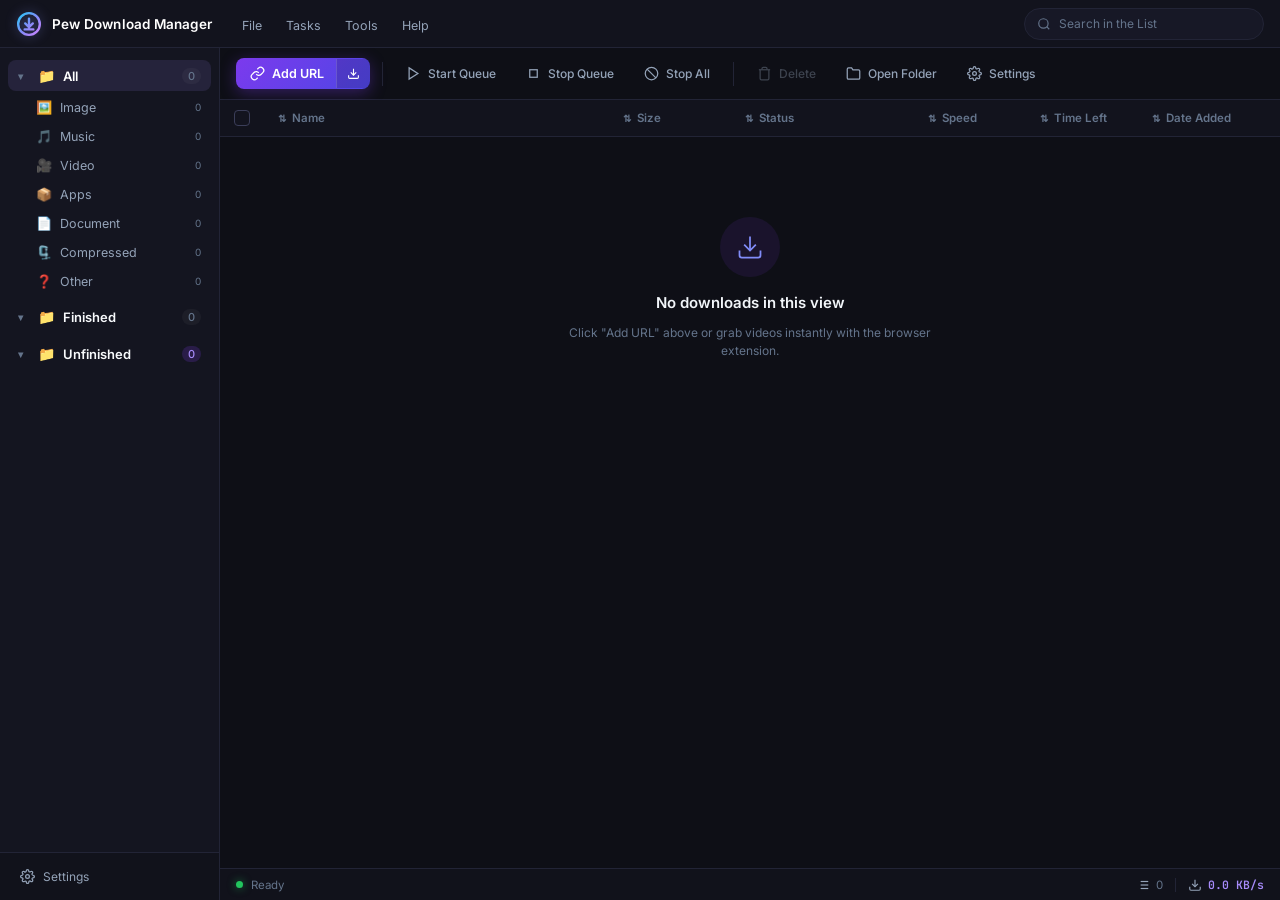
<file: crates/pew-gui/ui/index.html>
<!DOCTYPE html>
<html lang="en">
<head>
  <meta charset="UTF-8">
  <meta name="viewport" content="width=device-width, initial-scale=1.0">
  <title>Pew Download Manager</title>
  <link rel="stylesheet" href="style.css">
  <link rel="preconnect" href="https://fonts.googleapis.com">
  <link rel="preconnect" href="https://fonts.gstatic.com" crossorigin>
  <link href="https://fonts.googleapis.com/css2?family=Inter:wght@400;500;600;700&family=JetBrains+Mono:wght@400;500;700&display=swap" rel="stylesheet">
</head>
<body>
  <!-- Custom Integrated ABDM Window Header -->
  <header class="window-header">
    <div class="header-left">
      <div class="app-brand">
        <div class="brand-logo">
          <svg viewBox="0 0 24 24" fill="none" class="brand-svg">
            <circle cx="12" cy="12" r="10" stroke="url(#brandGrad)" stroke-width="2.2"/>
            <path d="M12 7V15M12 15L8.5 11.5M12 15L15.5 11.5M8 17H16" stroke="url(#brandGrad)" stroke-width="2.2" stroke-linecap="round" stroke-linejoin="round"/>
            <defs>
              <linearGradient id="brandGrad" x1="4" y1="4" x2="20" y2="20" gradientUnits="userSpaceOnUse">
                <stop stop-color="#38bdf8"/>
                <stop offset="0.5" stop-color="#818cf8"/>
                <stop offset="1" stop-color="#c084fc"/>
              </linearGradient>
            </defs>
          </svg>
        </div>
        <span class="app-title">Pew Download Manager</span>
      </div>

      <!-- Menu Items -->
      <nav class="app-menubar">
        <div class="menu-item" id="menu-file">
          <span>File</span>
          <div class="dropdown-menu">
            <button class="dropdown-opt" id="opt-add-url">🔗 Add URL...</button>
            <button class="dropdown-opt" id="opt-browse-folder">📂 Open Download Folder</button>
            <div class="dropdown-divider"></div>
            <button class="dropdown-opt" id="opt-settings">⚙️ Settings</button>
            <div class="dropdown-divider"></div>
            <button class="dropdown-opt opt-danger" id="opt-exit">🛑 Exit Pew</button>
          </div>
        </div>
        <div class="menu-item" id="menu-tasks">
          <span>Tasks</span>
          <div class="dropdown-menu">
            <button class="dropdown-opt" id="opt-start-all">▶ Start Queue</button>
            <button class="dropdown-opt" id="opt-stop-all">⏹ Stop All</button>
            <div class="dropdown-divider"></div>
            <button class="dropdown-opt" id="opt-clear-completed">🧹 Clear Completed</button>
          </div>
        </div>
        <div class="menu-item" id="menu-tools">
          <span>Tools</span>
          <div class="dropdown-menu">
            <button class="dropdown-opt" id="opt-check-updates">🔄 Check for Updates</button>
            <button class="dropdown-opt" id="opt-browser-integration">🌐 Browser Integration</button>
          </div>
        </div>
        <div class="menu-item" id="menu-help">
          <span>Help</span>
          <div class="dropdown-menu">
            <button class="dropdown-opt" id="opt-about">ℹ️ About Pew</button>
            <button class="dropdown-opt" id="opt-github">⭐ Visit GitHub Repository</button>
          </div>
        </div>
      </nav>
    </div>

    <!-- Search in the List (Pill search) -->
    <div class="header-right">
      <div class="search-pill">
        <svg class="search-icon" viewBox="0 0 24 24" fill="none" stroke="currentColor" stroke-width="2">
          <circle cx="11" cy="11" r="8"></circle>
          <line x1="21" y1="21" x2="16.65" y2="16.65"></line>
        </svg>
        <input type="text" id="search-input" placeholder="Search in the List" spellcheck="false">
        <button class="search-clear" id="search-clear-btn" style="display: none;">&times;</button>
      </div>
    </div>
  </header>

  <!-- Main Workspace -->
  <div class="app-body">
    <!-- Left Sidebar (ABDM Style Tree Categories) -->
    <aside class="sidebar">
      <div class="sidebar-scroll">
        <!-- All Section -->
        <div class="tree-group">
          <div class="tree-header active" data-filter="all" id="tree-all-header">
            <span class="tree-arrow">▾</span>
            <span class="tree-icon">📁</span>
            <span class="tree-title">All</span>
            <span class="tree-badge" id="count-all">0</span>
          </div>
          
          <div class="tree-children" id="tree-all-children">
            <button class="tree-child" data-filter="image">
              <span class="tree-child-icon">🖼️</span>
              <span class="tree-child-text">Image</span>
              <span class="tree-child-badge" id="count-image">0</span>
            </button>
            <button class="tree-child" data-filter="music">
              <span class="tree-child-icon">🎵</span>
              <span class="tree-child-text">Music</span>
              <span class="tree-child-badge" id="count-music">0</span>
            </button>
            <button class="tree-child" data-filter="video">
              <span class="tree-child-icon">🎥</span>
              <span class="tree-child-text">Video</span>
              <span class="tree-child-badge" id="count-video">0</span>
            </button>
            <button class="tree-child" data-filter="apps">
              <span class="tree-child-icon">📦</span>
              <span class="tree-child-text">Apps</span>
              <span class="tree-child-badge" id="count-apps">0</span>
            </button>
            <button class="tree-child" data-filter="document">
              <span class="tree-child-icon">📄</span>
              <span class="tree-child-text">Document</span>
              <span class="tree-child-badge" id="count-document">0</span>
            </button>
            <button class="tree-child" data-filter="compressed">
              <span class="tree-child-icon">🗜️</span>
              <span class="tree-child-text">Compressed</span>
              <span class="tree-child-badge" id="count-compressed">0</span>
            </button>
            <button class="tree-child" data-filter="other">
              <span class="tree-child-icon">❓</span>
              <span class="tree-child-text">Other</span>
              <span class="tree-child-badge" id="count-other">0</span>
            </button>
          </div>
        </div>

        <!-- Finished Section -->
        <div class="tree-group">
          <div class="tree-header" data-filter="finished" id="tree-finished-header">
            <span class="tree-arrow">▾</span>
            <span class="tree-icon">📁</span>
            <span class="tree-title">Finished</span>
            <span class="tree-badge" id="count-finished">0</span>
          </div>
        </div>

        <!-- Unfinished Section -->
        <div class="tree-group">
          <div class="tree-header" data-filter="unfinished" id="tree-unfinished-header">
            <span class="tree-arrow">▾</span>
            <span class="tree-icon">📁</span>
            <span class="tree-title">Unfinished</span>
            <span class="tree-badge active-pill" id="count-unfinished">0</span>
          </div>
        </div>
      </div>

      <!-- Sidebar Footer -->
      <div class="sidebar-footer">
        <button class="sidebar-footer-btn" id="btn-sidebar-settings">
          <svg viewBox="0 0 24 24" fill="none" stroke="currentColor" stroke-width="2" class="footer-icon">
            <circle cx="12" cy="12" r="3"></circle>
            <path d="M19.4 15a1.65 1.65 0 0 0 .33 1.82l.06.06a2 2 0 0 1 0 2.83 2 2 0 0 1-2.83 0l-.06-.06a1.65 1.65 0 0 0-1.82-.33 1.65 1.65 0 0 0-1 1.51V21a2 2 0 0 1-2 2 2 2 0 0 1-2-2v-.09A1.65 1.65 0 0 0 9 19.4a1.65 1.65 0 0 0-1.82.33l-.06.06a2 2 0 0 1-2.83 0 2 2 0 0 1 0-2.83l.06-.06a1.65 1.65 0 0 0 .33-1.82 1.65 1.65 0 0 0-1.51-1H3a2 2 0 0 1-2-2 2 2 0 0 1 2-2h.09A1.65 1.65 0 0 0 4.6 9a1.65 1.65 0 0 0-.33-1.82l-.06-.06a2 2 0 0 1 0-2.83 2 2 0 0 1 2.83 0l.06.06a1.65 1.65 0 0 0 1.82.33H9a1.65 1.65 0 0 0 1-1.51V3a2 2 0 0 1 2-2 2 2 0 0 1 2 2v.09a1.65 1.65 0 0 0 1 1.51 1.65 1.65 0 0 0 1.82-.33l.06-.06a2 2 0 0 1 2.83 0 2 2 0 0 1 0 2.83l-.06.06a1.65 1.65 0 0 0-.33 1.82V9a1.65 1.65 0 0 0 1.51 1H21a2 2 0 0 1 2 2 2 2 0 0 1-2 2h-.09a1.65 1.65 0 0 0-1.51 1z"></path>
          </svg>
          <span>Settings</span>
        </button>
      </div>
    </aside>

    <!-- Right Content Area -->
    <main class="main-panel">
      <!-- ABDM Top Action Toolbar -->
      <div class="toolbar">
        <div class="toolbar-left">
          <!-- Split Add URL Button -->
          <div class="btn-split-add" id="btn-add-modal">
            <button class="split-main" title="Add Download Link">
              <svg viewBox="0 0 24 24" fill="none" stroke="currentColor" stroke-width="2" class="tb-svg">
                <path d="M10 13a5 5 0 0 0 7.54.54l3-3a5 5 0 0 0-7.07-7.07l-1.72 1.71"></path>
                <path d="M14 11a5 5 0 0 0-7.54-.54l-3 3a5 5 0 0 0 7.07 7.07l1.71-1.71"></path>
              </svg>
              <span>Add URL</span>
            </button>
            <button class="split-icon" title="Quick Add from Clipboard">
              <svg viewBox="0 0 24 24" fill="none" stroke="currentColor" stroke-width="2" class="tb-svg-sm">
                <path d="M21 15v4a2 2 0 0 1-2 2H5a2 2 0 0 1-2-2v-4"></path>
                <polyline points="7 10 12 15 17 10"></polyline>
                <line x1="12" y1="15" x2="12" y2="3"></line>
              </svg>
            </button>
          </div>

          <div class="toolbar-divider"></div>

          <!-- Queue Controls -->
          <button class="toolbar-btn" id="btn-start-queue" title="Start Queue">
            <svg viewBox="0 0 24 24" fill="none" stroke="currentColor" stroke-width="2" class="tb-svg">
              <polygon points="5 3 19 12 5 21 5 3"></polygon>
            </svg>
            <span>Start Queue</span>
          </button>

          <button class="toolbar-btn" id="btn-stop-queue" title="Stop Queue">
            <svg viewBox="0 0 24 24" fill="none" stroke="currentColor" stroke-width="2" class="tb-svg">
              <rect x="6" y="6" width="12" height="12"></rect>
            </svg>
            <span>Stop Queue</span>
          </button>

          <button class="toolbar-btn" id="btn-stop-all" title="Stop All Downloads">
            <svg viewBox="0 0 24 24" fill="none" stroke="currentColor" stroke-width="2" class="tb-svg">
              <circle cx="12" cy="12" r="10"></circle>
              <line x1="4.93" y1="4.93" x2="19.07" y2="19.07"></line>
            </svg>
            <span>Stop All</span>
          </button>

          <div class="toolbar-divider"></div>

          <!-- Selection Controls (Active when rows selected) -->
          <button class="toolbar-btn" id="btn-toolbar-delete" title="Delete Selected Download(s)" disabled>
            <svg viewBox="0 0 24 24" fill="none" stroke="currentColor" stroke-width="2" class="tb-svg">
              <polyline points="3 6 5 6 21 6"></polyline>
              <path d="M19 6v14a2 2 0 0 1-2 2H7a2 2 0 0 1-2-2V6m3 0V4a2 2 0 0 1 2-2h4a2 2 0 0 1 2 2v2"></path>
            </svg>
            <span>Delete</span>
          </button>

          <button class="toolbar-btn" id="btn-open-folder" title="Open Download Folder">
            <svg viewBox="0 0 24 24" fill="none" stroke="currentColor" stroke-width="2" class="tb-svg">
              <path d="M22 19a2 2 0 0 1-2 2H4a2 2 0 0 1-2-2V5a2 2 0 0 1 2-2h5l2 3h9a2 2 0 0 1 2 2z"></path>
            </svg>
            <span>Open Folder</span>
          </button>

          <button class="toolbar-btn" id="btn-toolbar-settings" title="Application Settings">
            <svg viewBox="0 0 24 24" fill="none" stroke="currentColor" stroke-width="2" class="tb-svg">
              <circle cx="12" cy="12" r="3"></circle>
              <path d="M19.4 15a1.65 1.65 0 0 0 .33 1.82l.06.06a2 2 0 0 1 0 2.83 2 2 0 0 1-2.83 0l-.06-.06a1.65 1.65 0 0 0-1.82-.33 1.65 1.65 0 0 0-1 1.51V21a2 2 0 0 1-2 2 2 2 0 0 1-2-2v-.09A1.65 1.65 0 0 0 9 19.4a1.65 1.65 0 0 0-1.82.33l-.06.06a2 2 0 0 1-2.83 0 2 2 0 0 1 0-2.83l.06-.06a1.65 1.65 0 0 0 .33-1.82 1.65 1.65 0 0 0-1.51-1H3a2 2 0 0 1-2-2 2 2 0 0 1 2-2h.09A1.65 1.65 0 0 0 4.6 9a1.65 1.65 0 0 0-.33-1.82l-.06-.06a2 2 0 0 1 0-2.83 2 2 0 0 1 2.83 0l.06.06a1.65 1.65 0 0 0 1.82.33H9a1.65 1.65 0 0 0 1-1.51V3a2 2 0 0 1 2-2 2 2 0 0 1 2 2v.09a1.65 1.65 0 0 0 1 1.51 1.65 1.65 0 0 0 1.82-.33l.06-.06a2 2 0 0 1 2.83 0 2 2 0 0 1 0 2.83l-.06.06a1.65 1.65 0 0 0-.33 1.82V9a1.65 1.65 0 0 0 1.51 1H21a2 2 0 0 1 2 2 2 2 0 0 1-2 2h-.09a1.65 1.65 0 0 0-1.51 1z"></path>
            </svg>
            <span>Settings</span>
          </button>
        </div>

        <div class="toolbar-right">
          <button class="btn-back-downloads" id="btn-back-downloads" style="display: none;">
            ← Back to Downloads
          </button>
        </div>
      </div>

      <!-- Views Container -->
      <div class="views-wrapper">
        <!-- 1. Downloads Table View -->
        <div class="view-panel" id="downloads-view">
          <div class="table-scroll-container">
            <table class="ab-table">
              <thead>
                <tr>
                  <th class="th-check"><input type="checkbox" id="th-select-all" title="Select All"></th>
                  <th class="th-name" data-sort="name"><span class="sort-icon">⇅</span> Name</th>
                  <th class="th-size" data-sort="size"><span class="sort-icon">⇅</span> Size</th>
                  <th class="th-status" data-sort="status"><span class="sort-icon">⇅</span> Status</th>
                  <th class="th-speed" data-sort="speed"><span class="sort-icon">⇅</span> Speed</th>
                  <th class="th-time" data-sort="time"><span class="sort-icon">⇅</span> Time Left</th>
                  <th class="th-date" data-sort="date"><span class="sort-icon">⇅</span> Date Added</th>
                </tr>
              </thead>
              <tbody id="downloads-body">
                <!-- Rows injected via app.js -->
              </tbody>
            </table>

            <!-- Empty State -->
            <div class="empty-state" id="empty-state">
              <div class="empty-glow">
                <svg viewBox="0 0 24 24" fill="none" stroke="currentColor" stroke-width="1.5" class="empty-svg">
                  <path d="M21 15v4a2 2 0 0 1-2 2H5a2 2 0 0 1-2-2v-4"></path>
                  <polyline points="7 10 12 15 17 10"></polyline>
                  <line x1="12" y1="15" x2="12" y2="3"></line>
                </svg>
              </div>
              <h3 class="empty-heading">No downloads in this view</h3>
              <p class="empty-desc">Click "Add URL" above or grab videos instantly with the browser extension.</p>
            </div>
          </div>
        </div>

        <!-- 2. Settings View (ABDM Modern Dark Style) -->
        <div class="view-panel" id="settings-view" style="display: none;">
          <div class="settings-wrap">
            <div class="settings-card">
              <div class="settings-title-row">
                <h2>Preferences</h2>
                <p>Configure storage, multi-connection acceleration, and browser integration.</p>
              </div>

              <div class="setting-row">
                <div class="setting-info">
                  <label>Default Download Directory</label>
                  <span>All completed files and media streams are moved here.</span>
                </div>
                <div class="setting-control path-control">
                  <input type="text" id="setting-download-dir" class="ab-input" spellcheck="false" placeholder="C:\Users\...\Downloads">
                  <button class="ab-btn btn-secondary" id="btn-browse-dir">Browse...</button>
                  <button class="ab-btn btn-secondary" id="btn-open-current-dir">Open</button>
                </div>
              </div>

              <div class="setting-row">
                <div class="setting-info">
                  <label>Max Connections / Parts: <strong id="setting-threads-val" class="highlight-val">8</strong></label>
                  <span>Multi-threaded acceleration for byte-range supported downloads.</span>
                </div>
                <div class="setting-control slider-control">
                  <input type="range" id="setting-max-connections" min="1" max="32" value="8" class="ab-slider">
                </div>
              </div>

              <div class="setting-row">
                <div class="setting-info">
                  <label>Auto-start Downloads</label>
                  <span>Start downloading immediately when links are sent from browser extension.</span>
                </div>
                <div class="setting-control">
                  <label class="ab-switch">
                    <input type="checkbox" id="setting-auto-start" checked>
                    <span class="ab-toggle-slider"></span>
                  </label>
                </div>
              </div>

              <div class="setting-row">
                <div class="setting-info">
                  <label>Open Folder Upon Completion</label>
                  <span>Open Windows Explorer to the downloaded file automatically when finished.</span>
                </div>
                <div class="setting-control">
                  <label class="ab-switch">
                    <input type="checkbox" id="setting-open-folder">
                    <span class="ab-toggle-slider"></span>
                  </label>
                </div>
              </div>

              <div class="setting-row">
                <div class="setting-info">
                  <label>User-Agent Header</label>
                  <span>Emulate Chrome browser to prevent restricted stream blockages.</span>
                </div>
                <div class="setting-control">
                  <select id="setting-ua" class="ab-select">
                    <option value="Mozilla/5.0 (Windows NT 10.0; Win64; x64) AppleWebKit/537.36 (KHTML, like Gecko) Chrome/131.0.0.0 Safari/537.36">Google Chrome (Windows 64-bit)</option>
                    <option value="Mozilla/5.0 (Windows NT 10.0; Win64; x64; rv:132.0) Gecko/20100101 Firefox/132.0">Mozilla Firefox</option>
                    <option value="Mozilla/5.0 (Windows NT 10.0; Win64; x64) AppleWebKit/537.36 (KHTML, like Gecko) Chrome/131.0.0.0 Safari/537.36 Edg/131.0.0.0">Microsoft Edge</option>
                  </select>
                </div>
              </div>

              <div class="settings-bottom-actions">
                <button class="ab-btn btn-primary" id="btn-save-settings">Save Preferences</button>
                <span class="save-status-msg" id="save-status-msg" style="display: none;">✓ Preferences saved successfully!</span>
              </div>

              <div class="setting-danger-zone">
                <div class="setting-info">
                  <label style="color: #f43f5e;">Quit Application</label>
                  <span>Fully terminate Pew Download Manager and its background helper core.</span>
                </div>
                <div class="setting-control">
                  <button class="ab-btn btn-danger" id="btn-quit-app">Quit Pew Completely</button>
                </div>
              </div>
            </div>
          </div>
        </div>
      </div>

      <!-- ABDM Bottom Status Bar -->
      <footer class="status-bar">
        <div class="status-left">
          <span class="status-indicator"></span>
          <span id="active-tasks-label">Ready</span>
        </div>
        <div class="status-right">
          <div class="status-stat" title="Total Tasks in List">
            <svg viewBox="0 0 24 24" fill="none" stroke="currentColor" stroke-width="2" class="status-svg">
              <line x1="8" y1="6" x2="21" y2="6"></line>
              <line x1="8" y1="12" x2="21" y2="12"></line>
              <line x1="8" y1="18" x2="21" y2="18"></line>
              <line x1="3" y1="6" x2="3.01" y2="6"></line>
              <line x1="3" y1="12" x2="3.01" y2="12"></line>
              <line x1="3" y1="18" x2="3.01" y2="18"></line>
            </svg>
            <span id="stat-total-count">0</span>
          </div>

          <div class="status-divider"></div>

          <div class="status-stat" title="Global Download Speed">
            <svg viewBox="0 0 24 24" fill="none" stroke="currentColor" stroke-width="2" class="status-svg">
              <path d="M21 15v4a2 2 0 0 1-2 2H5a2 2 0 0 1-2-2v-4"></path>
              <polyline points="7 10 12 15 17 10"></polyline>
              <line x1="12" y1="15" x2="12" y2="3"></line>
            </svg>
            <span id="global-speed" class="stat-speed">0.0 KB/s</span>
          </div>
        </div>
      </footer>
    </main>
  </div>

  <!-- ============================================== -->
  <!-- MODAL: ADD DOWNLOAD (EXACT ABDM STYLE)         -->
  <!-- ============================================== -->
  <div class="modal-backdrop" id="add-modal">
    <div class="ab-modal-window">
      <!-- Modal Titlebar -->
      <div class="modal-header">
        <div class="modal-title">
          <svg viewBox="0 0 24 24" fill="none" class="modal-brand-svg">
            <circle cx="12" cy="12" r="10" stroke="url(#modalBrandGrad)" stroke-width="2.2"/>
            <path d="M12 7V15M12 15L8.5 11.5M12 15L15.5 11.5M8 17H16" stroke="url(#modalBrandGrad)" stroke-width="2.2" stroke-linecap="round" stroke-linejoin="round"/>
            <defs>
              <linearGradient id="modalBrandGrad" x1="4" y1="4" x2="20" y2="20" gradientUnits="userSpaceOnUse">
                <stop stop-color="#38bdf8"/>
                <stop offset="0.5" stop-color="#818cf8"/>
                <stop offset="1" stop-color="#c084fc"/>
              </linearGradient>
            </defs>
          </svg>
          <span>Add download</span>
        </div>
        <button class="modal-close-btn" id="modal-close-btn" title="Close">&times;</button>
      </div>

      <div class="modal-body">
        <!-- URL Input with Paste Icon -->
        <div class="modal-field">
          <div class="input-with-icon">
            <input type="text" id="modal-url" placeholder="https://..." autofocus spellcheck="false" class="ab-field-input">
            <button class="field-icon-btn" id="btn-paste-clipboard" title="Paste from Clipboard">
              <svg viewBox="0 0 24 24" fill="none" stroke="currentColor" stroke-width="2">
                <path d="M16 4h2a2 2 0 0 1 2 2v14a2 2 0 0 1-2 2H6a2 2 0 0 1-2-2V6a2 2 0 0 1 2-2h2"></path>
                <rect x="8" y="2" width="8" height="4" rx="1" ry="1"></rect>
              </svg>
            </button>
          </div>
        </div>

        <!-- Save Path & Size preview row -->
        <div class="modal-row-split">
          <!-- Folder select -->
          <div class="folder-select-box" id="btn-modal-browse">
            <svg viewBox="0 0 24 24" fill="none" stroke="currentColor" stroke-width="2" class="folder-svg">
              <path d="M22 19a2 2 0 0 1-2 2H4a2 2 0 0 1-2-2V5a2 2 0 0 1 2-2h5l2 3h9a2 2 0 0 1 2 2z"></path>
            </svg>
            <span class="folder-path-text" id="modal-save-path">C:\Users\...\Downloads</span>
            <span class="folder-chevron">▾</span>
          </div>

          <!-- File Size & Format Badge -->
          <div class="file-size-badge" id="modal-size-badge">
            <span class="badge-icon">📦</span>
            <span class="badge-text" id="probe-size">Unknown</span>
            <span class="badge-check" id="probe-check">✓</span>
          </div>
        </div>

        <!-- Format / Quality Selector (for Multi-resolution YouTube / HLS videos) -->
        <div class="modal-field" id="row-format-select" style="display: none;">
          <div class="quality-select-wrapper">
            <span class="quality-label">Format / Stream:</span>
            <select id="modal-format-select" class="ab-select quality-select"></select>
          </div>
        </div>

        <!-- Filename & Action Buttons Row -->
        <div class="modal-row-split">
          <input type="text" id="modal-filename" placeholder="File name" class="ab-field-input filename-input" spellcheck="false">
          <div class="modal-quick-btns">
            <button class="quick-btn" id="btn-reprobe" title="Refresh Probe Info">
              <svg viewBox="0 0 24 24" fill="none" stroke="currentColor" stroke-width="2">
                <polyline points="23 4 23 10 17 10"></polyline>
                <polyline points="1 20 1 14 7 14"></polyline>
                <path d="M3.51 9a9 9 0 0 1 14.85-3.36L23 10M1 14l4.64 4.36A9 9 0 0 0 20.49 15"></path>
              </svg>
            </button>
            <button class="quick-btn" id="btn-toggle-advanced" title="Connection Settings">
              <svg viewBox="0 0 24 24" fill="none" stroke="currentColor" stroke-width="2">
                <circle cx="12" cy="12" r="3"></circle>
                <path d="M19.4 15a1.65 1.65 0 0 0 .33 1.82l.06.06a2 2 0 0 1 0 2.83 2 2 0 0 1-2.83 0l-.06-.06a1.65 1.65 0 0 0-1.82-.33 1.65 1.65 0 0 0-1 1.51V21a2 2 0 0 1-2 2 2 2 0 0 1-2-2v-.09A1.65 1.65 0 0 0 9 19.4a1.65 1.65 0 0 0-1.82.33l-.06.06a2 2 0 0 1-2.83 0 2 2 0 0 1 0-2.83l.06-.06a1.65 1.65 0 0 0 .33-1.82 1.65 1.65 0 0 0-1.51-1H3a2 2 0 0 1-2-2 2 2 0 0 1 2-2h.09A1.65 1.65 0 0 0 4.6 9a1.65 1.65 0 0 0-.33-1.82l-.06-.06a2 2 0 0 1 0-2.83 2 2 0 0 1 2.83 0l.06.06a1.65 1.65 0 0 0 1.82.33H9a1.65 1.65 0 0 0 1-1.51V3a2 2 0 0 1 2-2 2 2 0 0 1 2 2v.09a1.65 1.65 0 0 0 1 1.51 1.65 1.65 0 0 0 1.82-.33l.06-.06a2 2 0 0 1 2.83 0 2 2 0 0 1 0 2.83l-.06.06a1.65 1.65 0 0 0-.33 1.82V9a1.65 1.65 0 0 0 1.51 1H21a2 2 0 0 1 2 2 2 2 0 0 1-2 2h-.09a1.65 1.65 0 0 0-1.51 1z"></path>
              </svg>
            </button>
          </div>
        </div>

        <!-- Probing Spinner Banner -->
        <div class="probe-loading" id="probe-loading" style="display: none;">
          <div class="ab-spinner"></div>
          <span>Probing remote media streams & headers...</span>
        </div>

        <!-- Collapsible Multi-connection Parts setting -->
        <div class="advanced-box" id="advanced-box" style="display: none;">
          <div class="slider-header-modal">
            <span>Thread Parts (Segments): <strong id="parts-val">8</strong></span>
            <span class="range-support-badge" id="probe-ranges">Multi-thread Supported</span>
          </div>
          <input type="range" id="modal-parts" min="1" max="32" value="8" class="ab-slider">
        </div>
      </div>

      <!-- ABDM Bottom Action Buttons -->
      <div class="modal-footer">
        <div class="modal-actions-left">
          <button class="modal-btn btn-secondary" id="modal-btn-add">Add</button>
          <button class="modal-btn btn-primary" id="modal-start-btn">Download</button>
        </div>
        <div class="modal-actions-right">
          <button class="modal-btn btn-ghost" id="modal-cancel-btn">Cancel</button>
        </div>
      </div>
    </div>
  </div>

  <!-- ============================================== -->
  <!-- MODAL: DOWNLOAD DETAILS / PROGRESS (ABDM STYLE)-->
  <!-- ============================================== -->
  <div class="modal-backdrop" id="detail-modal">
    <div class="ab-modal-window detail-window">
      <!-- Titlebar with Progress -->
      <div class="modal-header">
        <div class="modal-title">
          <svg viewBox="0 0 24 24" fill="none" class="modal-brand-svg">
            <circle cx="12" cy="12" r="10" stroke="url(#detailBrandGrad)" stroke-width="2.2"/>
            <path d="M12 7V15M12 15L8.5 11.5M12 15L15.5 11.5M8 17H16" stroke="url(#detailBrandGrad)" stroke-width="2.2" stroke-linecap="round" stroke-linejoin="round"/>
            <defs>
              <linearGradient id="detailBrandGrad" x1="4" y1="4" x2="20" y2="20" gradientUnits="userSpaceOnUse">
                <stop stop-color="#38bdf8"/>
                <stop offset="0.5" stop-color="#818cf8"/>
                <stop offset="1" stop-color="#c084fc"/>
              </linearGradient>
            </defs>
          </svg>
          <span id="detail-header-title">0% - Download</span>
        </div>
        <button class="modal-close-btn" id="detail-close-btn" title="Close">&times;</button>
      </div>

      <!-- Navigation Tabs -->
      <div class="detail-tabs">
        <button class="detail-tab active" data-tab="info">ℹ Info</button>
        <button class="detail-tab" data-tab="settings">⚙ Settings</button>
      </div>

      <!-- Detail Body -->
      <div class="detail-body">
        <div class="detail-grid">
          <div class="detail-grid-row">
            <span class="d-label">Name:</span>
            <span class="d-val d-name" id="detail-name">-</span>
          </div>
          <div class="detail-grid-row">
            <span class="d-label">Status:</span>
            <span class="d-val d-status" id="detail-status">-</span>
          </div>
          <div class="detail-grid-row">
            <span class="d-label">Size:</span>
            <span class="d-val" id="detail-size">-</span>
          </div>
          <div class="detail-grid-row">
            <span class="d-label">Downloaded:</span>
            <span class="d-val" id="detail-downloaded">-</span>
          </div>
          <div class="detail-grid-row">
            <span class="d-label">Speed:</span>
            <span class="d-val d-speed" id="detail-speed">-</span>
          </div>
          <div class="detail-grid-row">
            <span class="d-label">Remaining Time:</span>
            <span class="d-val" id="detail-remaining">-</span>
          </div>
          <div class="detail-grid-row">
            <span class="d-label">Resume Support:</span>
            <span class="d-val resume-yes" id="detail-resume">Yes</span>
          </div>
        </div>

        <!-- Large ABDM Gradient Progress Bar -->
        <div class="detail-progress-wrap">
          <div class="detail-progress-track">
            <div class="detail-progress-fill" id="detail-progress-bar" style="width: 0%;"></div>
          </div>
        </div>

        <!-- ABDM Part Info Block Visualizer -->
        <div class="part-info-section">
          <div class="part-info-header">
            <span class="part-title">▾ Part Info</span>
            <div class="part-actions">
              <button class="ab-btn btn-secondary btn-sm" id="btn-detail-pause">⏸ Pause</button>
              <button class="ab-btn btn-secondary btn-sm" id="btn-detail-folder">📂 Open Folder</button>
              <button class="ab-btn btn-secondary btn-sm" id="btn-detail-close">Close</button>
            </div>
          </div>

          <!-- Multi-thread Connection Blocks -->
          <div class="part-blocks-container" id="detail-part-blocks">
            <!-- 8 or 16 thread blocks dynamically rendered -->
          </div>
        </div>
      </div>
    </div>
  </div>

  <!-- ============================================== -->
  <!-- MODAL: BROWSER INTEGRATION (ABDM STYLE)        -->
  <!-- ============================================== -->
  <div class="modal-backdrop" id="modal-browser-integration">
    <div class="ab-modal-window" style="width: 540px;">
      <div class="modal-header">
        <div class="modal-title">
          <svg viewBox="0 0 24 24" fill="none" class="modal-brand-svg">
            <circle cx="12" cy="12" r="10" stroke="url(#intBrandGrad)" stroke-width="2.2"/>
            <path d="M12 7V15M12 15L8.5 11.5M12 15L15.5 11.5M8 17H16" stroke="url(#intBrandGrad)" stroke-width="2.2" stroke-linecap="round" stroke-linejoin="round"/>
            <defs>
              <linearGradient id="intBrandGrad" x1="4" y1="4" x2="20" y2="20" gradientUnits="userSpaceOnUse">
                <stop stop-color="#38bdf8"/>
                <stop offset="0.5" stop-color="#818cf8"/>
                <stop offset="1" stop-color="#c084fc"/>
              </linearGradient>
            </defs>
          </svg>
          <span>Browser Integration</span>
        </div>
        <button class="modal-close-btn" id="int-close-btn" title="Close">&times;</button>
      </div>

      <div class="modal-body" style="padding: 20px 22px; gap: 16px; display: flex; flex-direction: column;">
        <div style="display: flex; align-items: center; justify-content: space-between;">
          <div style="font-size: 13.5px; font-weight: 600; color: #fff;">Chrome, Edge & Brave Extension</div>
          <span style="background: rgba(34,197,94,0.15); color: #22c55e; border: 1px solid rgba(34,197,94,0.3); font-size: 11px; font-weight: 600; padding: 3px 10px; border-radius: 12px; display: flex; align-items: center; gap: 5px;">
            <span style="width: 6px; height: 6px; border-radius: 50%; background: #22c55e;"></span> RPC Listening :41738
          </span>
        </div>

        <p style="font-size: 12px; color: var(--text-secondary); line-height: 1.5;">
          Integrate Pew with your browser to automatically capture video downloads (4K, 2K, 1080p, MP3) and download files with multi-threaded high speed.
        </p>

        <!-- Extension Path Box -->
        <div style="background: #12131d; border: 1px solid var(--border-subtle); border-radius: 8px; padding: 12px 14px;">
          <div style="font-size: 11px; color: var(--text-muted); font-weight: 600; margin-bottom: 6px; text-transform: uppercase; letter-spacing: 0.5px;">Extension Folder Location</div>
          <div style="display: flex; align-items: center; gap: 8px;">
            <input type="text" id="int-ext-path" readonly value="C:\Users\RAFIQ\Projects\Pew-download-manager\extensions\pew-browser-extension" style="flex: 1; background: #0b0c13; border: 1px solid #232537; border-radius: 6px; padding: 7px 10px; font-size: 11.5px; color: #38bdf8; font-family: monospace;" />
            <button class="ab-btn btn-secondary btn-sm" id="btn-int-copy-path" style="padding: 7px 12px; font-size: 11.5px;">📋 Copy</button>
            <button class="ab-btn btn-secondary btn-sm" id="btn-int-open-folder" style="padding: 7px 12px; font-size: 11.5px;">📂 Open</button>
          </div>
        </div>

        <!-- 3-Step Setup Guide -->
        <div style="display: flex; flex-direction: column; gap: 10px; background: rgba(30, 32, 48, 0.4); border: 1px solid var(--border-subtle); border-radius: 8px; padding: 14px;">
          <div style="font-size: 11.5px; font-weight: 600; color: #e2e8f0; margin-bottom: 2px;">⚡ 3-Step Installation:</div>
          <div style="display: flex; align-items: flex-start; gap: 10px; font-size: 11.5px; color: var(--text-secondary);">
            <span style="background: var(--grad-primary); color: #fff; font-weight: 700; width: 20px; height: 20px; border-radius: 50%; display: flex; align-items: center; justify-content: center; font-size: 10px; flex-shrink: 0;">1</span>
            <span>Open your browser and navigate to <code style="background: #12131d; padding: 2px 6px; border-radius: 4px; color: #38bdf8; font-family: monospace;">chrome://extensions</code> or <code style="background: #12131d; padding: 2px 6px; border-radius: 4px; color: #38bdf8; font-family: monospace;">edge://extensions</code>.</span>
          </div>
          <div style="display: flex; align-items: flex-start; gap: 10px; font-size: 11.5px; color: var(--text-secondary);">
            <span style="background: var(--grad-primary); color: #fff; font-weight: 700; width: 20px; height: 20px; border-radius: 50%; display: flex; align-items: center; justify-content: center; font-size: 10px; flex-shrink: 0;">2</span>
            <span>Enable <strong>Developer mode</strong> using the toggle switch at the top right of the page.</span>
          </div>
          <div style="display: flex; align-items: flex-start; gap: 10px; font-size: 11.5px; color: var(--text-secondary);">
            <span style="background: var(--grad-primary); color: #fff; font-weight: 700; width: 20px; height: 20px; border-radius: 50%; display: flex; align-items: center; justify-content: center; font-size: 10px; flex-shrink: 0;">3</span>
            <span>Click <strong>Load unpacked</strong> button and select the Pew extension folder above.</span>
          </div>
        </div>
      </div>

      <div class="modal-footer" style="padding: 12px 20px; border-top: 1px solid var(--border-subtle); display: flex; justify-content: flex-end;">
        <button class="ab-btn btn-primary" id="btn-int-done" style="padding: 7px 20px; font-size: 12px;">Done</button>
      </div>
    </div>
  </div>

  <!-- ============================================== -->
  <!-- MODAL: DELETE DOWNLOAD CONFIRMATION            -->
  <!-- ============================================== -->
  <div class="modal-backdrop" id="modal-delete-confirm">
    <div class="ab-modal-window" style="width: 440px;">
      <div class="modal-header">
        <div class="modal-title">
          <svg viewBox="0 0 24 24" fill="none" stroke="#ef4444" stroke-width="2.2" class="modal-brand-svg">
            <polyline points="3 6 5 6 21 6"></polyline>
            <path d="M19 6v14a2 2 0 0 1-2 2H7a2 2 0 0 1-2-2V6m3 0V4a2 2 0 0 1 2-2h4a2 2 0 0 1 2 2v2"></path>
            <line x1="10" y1="11" x2="10" y2="17"></line>
            <line x1="14" y1="11" x2="14" y2="17"></line>
          </svg>
          <span style="color: #f87171;">Delete Download</span>
        </div>
        <button class="modal-close-btn" id="delete-modal-close" title="Close">&times;</button>
      </div>

      <div class="modal-body" style="padding: 20px 22px; display: flex; flex-direction: column; gap: 14px;">
        <div id="delete-modal-msg" style="color: var(--text-primary); font-size: 13px; line-height: 1.5;">
          Are you sure you want to delete the selected download(s)?
        </div>

        <label style="display: flex; align-items: center; gap: 10px; cursor: pointer; user-select: none; padding: 10px 14px; background: rgba(239, 68, 68, 0.08); border: 1px solid rgba(239, 68, 68, 0.25); border-radius: 8px;">
          <input type="checkbox" id="chk-delete-disk-file" checked style="width: 16px; height: 16px; accent-color: #ef4444; cursor: pointer;">
          <span style="font-size: 12.5px; font-weight: 500; color: #fca5a5;">Also delete file(s) from disk permanently</span>
        </label>
      </div>

      <div class="modal-footer" style="padding: 12px 20px; border-top: 1px solid var(--border-subtle); display: flex; justify-content: flex-end; gap: 10px;">
        <button class="ab-btn btn-secondary" id="btn-delete-cancel" style="padding: 7px 18px; font-size: 12px;">Cancel</button>
        <button class="ab-btn" id="btn-delete-confirm" style="padding: 7px 22px; font-size: 12px; background: #ef4444; color: #fff; border: none; border-radius: 6px; font-weight: 600; cursor: pointer;">Delete</button>
      </div>
    </div>
  </div>

  <!-- Context Menu (Right Click on Rows) -->
  <div class="context-menu" id="row-context-menu" style="display: none;">
    <button class="ctx-item" id="ctx-open-file">▶ Play / Open File</button>
    <button class="ctx-item" id="ctx-open-folder">📂 Open in Folder</button>
    <button class="ctx-item" id="ctx-copy-url">📋 Copy Download URL</button>
    <div class="ctx-divider"></div>
    <button class="ctx-item ctx-danger" id="ctx-delete">🗑 Delete...</button>
  </div>

  <script src="app.js"></script>
</body>
</html>
</file>
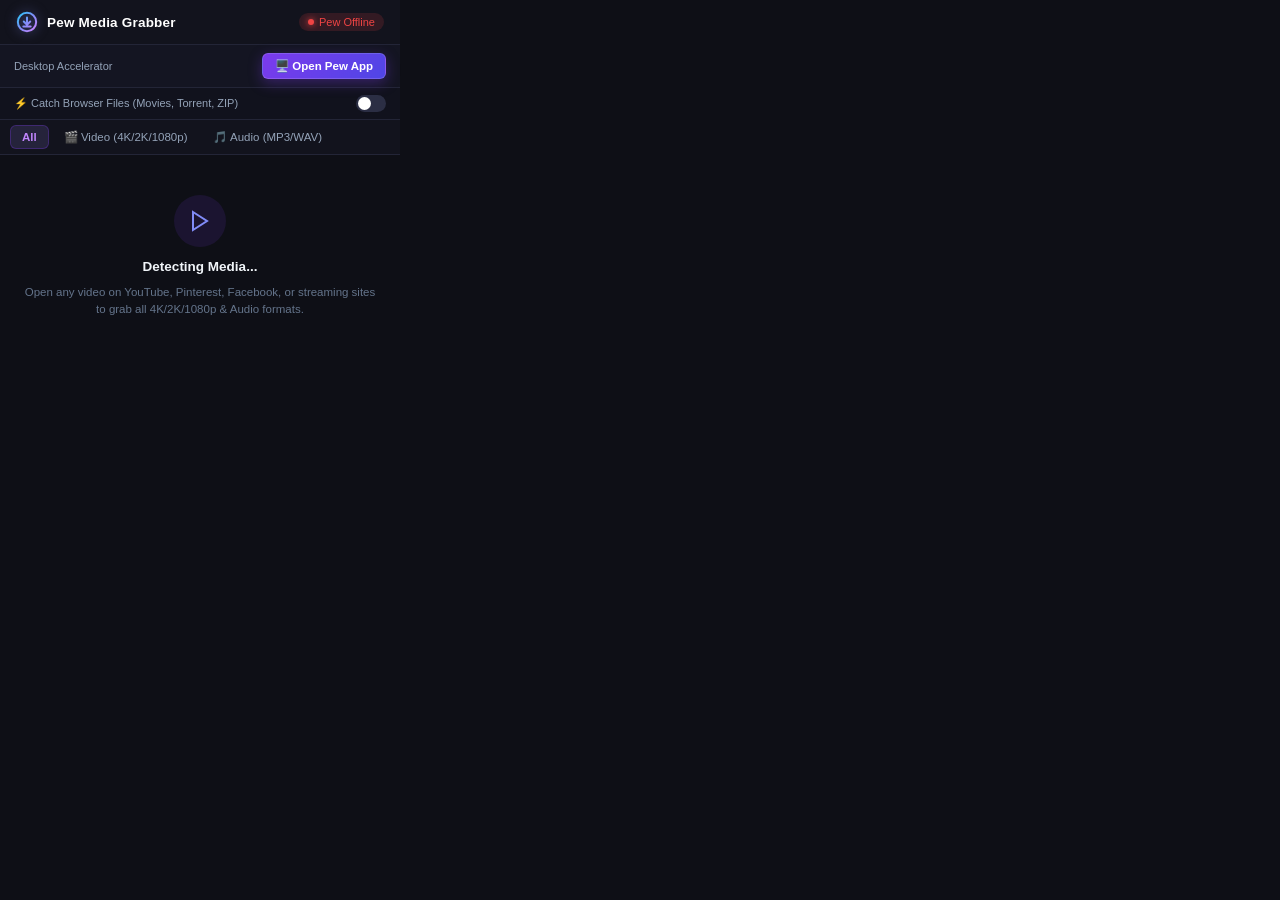
<file: extensions/pew-browser-extension/popup.html>
<!DOCTYPE html>
<html lang="en">
<head>
  <meta charset="UTF-8">
  <meta name="viewport" content="width=device-width, initial-scale=1.0">
  <title>Pew Media Grabber</title>
  <style>
    :root {
      --bg-app: #0e0f16;
      --bg-header: #12131d;
      --bg-card: #181926;
      --bg-card-hover: #202235;
      --border-color: #232537;
      
      --text-main: #f8fafc;
      --text-secondary: #94a3b8;
      --text-muted: #64748b;

      --accent-purple: #7c3aed;
      --accent-indigo: #6366f1;
      --accent-blue: #38bdf8;
      --accent-green: #22c55e;
      --accent-red: #ef4444;

      --grad-primary: linear-gradient(135deg, #7c3aed 0%, #4f46e5 100%);
      --grad-brand: linear-gradient(135deg, #38bdf8 0%, #818cf8 50%, #c084fc 100%);
      --shadow-purple: 0 4px 14px rgba(124, 58, 237, 0.35);
    }

    * { box-sizing: border-box; margin: 0; padding: 0; user-select: none; }

    body {
      width: 400px;
      font-family: -apple-system, BlinkMacSystemFont, "Segoe UI", Roboto, "Inter", sans-serif;
      background-color: var(--bg-app);
      color: var(--text-main);
      overflow-x: hidden;
    }

    /* Scrollbars */
    ::-webkit-scrollbar { width: 5px; }
    ::-webkit-scrollbar-track { background: transparent; }
    ::-webkit-scrollbar-thumb { background: #282a3d; border-radius: 4px; }

    /* Header matching ABDM */
    .header {
      padding: 11px 16px;
      background: var(--bg-header);
      border-bottom: 1px solid var(--border-color);
      display: flex;
      align-items: center;
      justify-content: space-between;
    }

    .brand {
      display: flex;
      align-items: center;
      gap: 9px;
    }

    .brand-svg {
      width: 22px;
      height: 22px;
      filter: drop-shadow(0 0 6px rgba(129, 140, 248, 0.5));
    }

    .brand-title {
      font-size: 13.5px;
      font-weight: 600;
      color: #fff;
      letter-spacing: 0.2px;
    }

    .app-status {
      font-size: 11px;
      padding: 3px 9px;
      border-radius: 12px;
      font-weight: 500;
      display: flex;
      align-items: center;
      gap: 5px;
    }

    .status-online {
      background: rgba(34, 197, 94, 0.15);
      color: var(--accent-green);
    }

    .status-offline {
      background: rgba(239, 68, 68, 0.15);
      color: var(--accent-red);
    }

    .status-dot {
      width: 6px;
      height: 6px;
      border-radius: 50%;
      background: currentColor;
      box-shadow: 0 0 6px currentColor;
    }

    /* ABDM Action Banner */
    .app-banner {
      padding: 8px 14px;
      background: #141522;
      border-bottom: 1px solid var(--border-color);
      display: flex;
      align-items: center;
      justify-content: space-between;
    }

    .banner-text {
      font-size: 11px;
      font-weight: 500;
      color: var(--text-secondary);
    }

    .btn-open-app {
      background: var(--grad-primary);
      color: #ffffff;
      border: 1px solid rgba(255, 255, 255, 0.15);
      padding: 5px 12px;
      border-radius: 6px;
      font-size: 11.5px;
      font-weight: 600;
      font-family: inherit;
      cursor: pointer;
      display: flex;
      align-items: center;
      gap: 6px;
      box-shadow: var(--shadow-purple);
      transition: filter 0.15s, transform 0.1s;
    }

    .btn-open-app:hover {
      filter: brightness(1.15);
    }

    .btn-open-app:active {
      transform: scale(0.98);
    }

    /* Intercept Setting Bar */
    .intercept-bar {
      padding: 7px 14px;
      background: #11121d;
      border-bottom: 1px solid var(--border-color);
      display: flex;
      align-items: center;
      justify-content: space-between;
    }

    .intercept-label {
      font-size: 11px;
      color: var(--text-secondary);
      display: flex;
      align-items: center;
      gap: 6px;
    }

    .switch {
      position: relative;
      display: inline-block;
      width: 30px;
      height: 17px;
    }

    .switch input {
      opacity: 0;
      width: 0;
      height: 0;
    }

    .slider {
      position: absolute;
      cursor: pointer;
      top: 0; left: 0; right: 0; bottom: 0;
      background-color: #2b2e44;
      border-radius: 17px;
      transition: .2s;
    }

    .slider:before {
      position: absolute;
      content: "";
      height: 13px;
      width: 13px;
      left: 2px;
      bottom: 2px;
      background-color: white;
      border-radius: 50%;
      transition: .2s;
    }

    .switch input:checked + .slider {
      background-color: var(--accent-purple);
    }

    .switch input:checked + .slider:before {
      transform: translateX(13px);
    }

    /* Tabs Bar */
    .tabs-bar {
      display: flex;
      background: var(--bg-header);
      border-bottom: 1px solid var(--border-color);
      padding: 5px 10px;
      gap: 4px;
    }

    .tab-btn {
      background: transparent;
      border: none;
      color: var(--text-secondary);
      font-size: 11.5px;
      font-weight: 500;
      font-family: inherit;
      padding: 5px 11px;
      border-radius: 6px;
      cursor: pointer;
      transition: all 0.15s;
    }

    .tab-btn:hover {
      color: #fff;
      background: rgba(255, 255, 255, 0.05);
    }

    .tab-btn.active {
      background: #25233b;
      color: #c084fc;
      font-weight: 600;
      border: 1px solid rgba(124, 58, 237, 0.3);
    }

    /* Media List & Cards */
    .media-list {
      padding: 10px;
      max-height: 440px;
      overflow-y: auto;
      display: flex;
      flex-direction: column;
      gap: 8px;
    }

    .media-card {
      background: var(--bg-card);
      border: 1px solid var(--border-color);
      border-radius: 9px;
      padding: 11px 12px;
      display: flex;
      flex-direction: column;
      gap: 7px;
      transition: border-color 0.2s, background 0.15s;
    }

    .media-card:hover {
      border-color: rgba(129, 140, 248, 0.4);
      background: var(--bg-card-hover);
    }

    .media-title {
      font-size: 12px;
      font-weight: 600;
      color: #f8fafc;
      white-space: nowrap;
      overflow: hidden;
      text-overflow: ellipsis;
    }

    .media-meta {
      display: flex;
      align-items: center;
      justify-content: space-between;
    }

    .tag-group {
      display: flex;
      gap: 6px;
      align-items: center;
    }

    .tag-quality {
      font-size: 10px;
      font-weight: 700;
      padding: 2px 7px;
      border-radius: 4px;
      color: #fff;
    }

    .tag-format {
      font-size: 10px;
      padding: 2px 6px;
      border-radius: 4px;
      background: #1b1c2b;
      border: 1px solid var(--border-color);
      color: var(--text-secondary);
    }

    .tag-size {
      font-size: 11px;
      font-family: monospace;
      color: #38bdf8;
      font-weight: 600;
    }

    .save-to {
      font-size: 10px;
      color: var(--text-muted);
      white-space: nowrap;
      overflow: hidden;
      text-overflow: ellipsis;
    }

    .action-group {
      display: flex;
      gap: 6px;
      margin-top: 3px;
    }

    .btn-dl {
      flex: 1;
      background: var(--grad-primary);
      border: 1px solid rgba(255, 255, 255, 0.15);
      color: #fff;
      padding: 7px 12px;
      border-radius: 6px;
      font-size: 11.5px;
      font-weight: 600;
      font-family: inherit;
      cursor: pointer;
      box-shadow: var(--shadow-purple);
      transition: filter 0.15s, transform 0.1s;
    }

    .btn-dl:hover {
      filter: brightness(1.15);
    }

    .btn-dl:active {
      transform: scale(0.98);
    }

    .btn-copy {
      background: #212334;
      border: 1px solid var(--border-color);
      color: var(--text-secondary);
      padding: 7px 11px;
      border-radius: 6px;
      font-size: 11px;
      font-family: inherit;
      cursor: pointer;
      transition: all 0.15s;
    }

    .btn-copy:hover {
      background: #2b2e44;
      color: #fff;
    }

    /* Empty State */
    .empty-state {
      padding: 40px 20px;
      text-align: center;
      display: flex;
      flex-direction: column;
      align-items: center;
      gap: 10px;
    }

    .empty-icon-wrap {
      width: 52px;
      height: 52px;
      border-radius: 50%;
      background: rgba(124, 58, 237, 0.12);
      display: flex;
      align-items: center;
      justify-content: center;
      margin-bottom: 2px;
    }

    .empty-svg {
      width: 24px;
      height: 24px;
      color: #818cf8;
    }

    .empty-title {
      font-size: 13.5px;
      font-weight: 600;
      color: #f1f5f9;
    }

    .empty-desc {
      font-size: 11.5px;
      color: var(--text-muted);
      line-height: 1.5;
    }

    /* Live Progress Popup Modal */
    .dl-modal-backdrop {
      display: none;
      position: fixed;
      inset: 0;
      background: rgba(0, 0, 0, 0.75);
      backdrop-filter: blur(5px);
      z-index: 1000;
      align-items: center;
      justify-content: center;
      padding: 16px;
      animation: fadeIn 0.15s ease-out;
    }

    .dl-modal-backdrop.active {
      display: flex;
    }

    .dl-modal-box {
      width: 100%;
      background: var(--bg-card);
      border: 1px solid var(--border-color);
      border-radius: 12px;
      box-shadow: 0 12px 30px rgba(0, 0, 0, 0.7);
      overflow: hidden;
      animation: slideUp 0.18s ease-out;
    }

    @keyframes slideUp {
      from { transform: translateY(8px) scale(0.97); opacity: 0; }
      to { transform: translateY(0) scale(1); opacity: 1; }
    }

    @keyframes fadeIn {
      from { opacity: 0; }
      to { opacity: 1; }
    }

    .dl-modal-header {
      padding: 10px 14px;
      background: var(--bg-header);
      border-bottom: 1px solid var(--border-color);
      display: flex;
      align-items: center;
      justify-content: space-between;
    }

    .dl-modal-title {
      display: flex;
      align-items: center;
      gap: 7px;
      font-size: 12.5px;
      font-weight: 600;
      color: #fff;
    }

    .dl-close-btn {
      background: transparent;
      border: none;
      color: var(--text-muted);
      font-size: 16px;
      cursor: pointer;
      padding: 2px 6px;
      border-radius: 4px;
      line-height: 1;
    }

    .dl-close-btn:hover {
      color: #fff;
      background: rgba(255, 255, 255, 0.1);
    }

    .dl-modal-body {
      padding: 14px 16px;
      display: flex;
      flex-direction: column;
      gap: 10px;
    }

    .dl-item-filename {
      font-size: 12px;
      font-weight: 600;
      color: #f1f5f9;
      white-space: nowrap;
      overflow: hidden;
      text-overflow: ellipsis;
    }

    .dl-progress-track {
      width: 100%;
      height: 8px;
      background: #11121c;
      border-radius: 4px;
      overflow: hidden;
      border: 1px solid #232537;
    }

    .dl-progress-fill {
      height: 100%;
      width: 0%;
      background: var(--grad-brand);
      border-radius: 4px;
      box-shadow: 0 0 8px rgba(129, 140, 248, 0.6);
      transition: width 0.25s ease-out;
    }

    .dl-progress-fill.completed {
      background: linear-gradient(135deg, #22c55e, #10b981) !important;
      box-shadow: 0 0 10px rgba(34, 197, 94, 0.7) !important;
    }

    .dl-progress-fill.error {
      background: linear-gradient(135deg, #ef4444, #dc2626) !important;
      box-shadow: 0 0 10px rgba(239, 68, 68, 0.7) !important;
    }

    .dl-stats-line {
      display: flex;
      align-items: center;
      justify-content: space-between;
      font-size: 11.5px;
    }

    .dl-stat-status {
      color: var(--text-secondary);
      font-weight: 500;
    }

    .dl-stat-percent {
      font-weight: 700;
      color: #38bdf8;
      font-family: monospace;
    }

    .dl-substats {
      display: flex;
      align-items: center;
      justify-content: space-between;
      font-size: 11px;
      color: var(--text-muted);
      font-family: monospace;
    }

    .dl-modal-footer {
      padding: 10px 14px;
      background: #12131d;
      border-top: 1px solid var(--border-color);
      display: flex;
      gap: 7px;
    }

    .btn-action-primary {
      flex: 1;
      background: var(--grad-primary);
      border: 1px solid rgba(255, 255, 255, 0.15);
      color: #fff;
      padding: 7px 10px;
      border-radius: 6px;
      font-size: 11.5px;
      font-weight: 600;
      font-family: inherit;
      cursor: pointer;
      box-shadow: var(--shadow-purple);
      transition: all 0.15s;
    }

    .btn-action-primary:hover {
      filter: brightness(1.15);
    }

    .btn-action-secondary {
      flex: 1;
      background: #212334;
      border: 1px solid var(--border-color);
      color: #e2e8f0;
      padding: 7px 10px;
      border-radius: 6px;
      font-size: 11.5px;
      font-weight: 500;
      font-family: inherit;
      cursor: pointer;
      transition: all 0.15s;
    }

    .btn-action-secondary:hover {
      background: #2b2e44;
      color: #fff;
    }
  </style>
</head>
<body>
  <div class="header">
    <div class="brand">
      <svg viewBox="0 0 24 24" fill="none" class="brand-svg">
        <circle cx="12" cy="12" r="10" stroke="url(#popBrandGrad)" stroke-width="2.2"/>
        <path d="M12 7V15M12 15L8.5 11.5M12 15L15.5 11.5M8 17H16" stroke="url(#popBrandGrad)" stroke-width="2.2" stroke-linecap="round" stroke-linejoin="round"/>
        <defs>
          <linearGradient id="popBrandGrad" x1="4" y1="4" x2="20" y2="20" gradientUnits="userSpaceOnUse">
            <stop stop-color="#38bdf8"/>
            <stop offset="0.5" stop-color="#818cf8"/>
            <stop offset="1" stop-color="#c084fc"/>
          </linearGradient>
        </defs>
      </svg>
      <span class="brand-title">Pew Media Grabber</span>
    </div>
    <div class="app-status status-offline" id="app-status-badge">
      <span class="status-dot"></span>
      <span id="app-status-text">Checking...</span>
    </div>
  </div>

  <div class="app-banner">
    <span class="banner-text">Desktop Accelerator</span>
    <button class="btn-open-app" id="btn-open-gui">
      <span>🖥️ Open Pew App</span>
    </button>
  </div>

  <div class="intercept-bar">
    <span class="intercept-label">⚡ Catch Browser Files (Movies, Torrent, ZIP)</span>
    <label class="switch" title="Toggle automatic interception of browser downloads (Movies, Torrent files, ZIP, EXE)">
      <input type="checkbox" id="toggle-intercept">
      <span class="slider"></span>
    </label>
  </div>

  <div class="tabs-bar">
    <button class="tab-btn active" data-tab="all">All</button>
    <button class="tab-btn" data-tab="video">🎬 Video (4K/2K/1080p)</button>
    <button class="tab-btn" data-tab="audio">🎵 Audio (MP3/WAV)</button>
  </div>

  <div class="empty-state" id="empty-box">
    <div class="empty-icon-wrap">
      <svg viewBox="0 0 24 24" fill="none" stroke="currentColor" stroke-width="2" class="empty-svg">
        <polygon points="5 3 19 12 5 21 5 3"></polygon>
      </svg>
    </div>
    <div class="empty-title">Detecting Media...</div>
    <div class="empty-desc">Open any video on YouTube, Pinterest, Facebook, or streaming sites to grab all 4K/2K/1080p & Audio formats.</div>
  </div>

  <div class="media-list" id="media-list" style="display: none;"></div>

  <!-- Live Progress Modal Dialog -->
  <div class="dl-modal-backdrop" id="dl-progress-modal">
    <div class="dl-modal-box">
      <div class="dl-modal-header">
        <div class="dl-modal-title">
          <svg viewBox="0 0 24 24" fill="none" style="width: 16px; height: 16px;">
            <circle cx="12" cy="12" r="10" stroke="#38bdf8" stroke-width="2.2"/>
            <path d="M12 7V15M12 15L8.5 11.5M12 15L15.5 11.5M8 17H16" stroke="#38bdf8" stroke-width="2.2" stroke-linecap="round" stroke-linejoin="round"/>
          </svg>
          <span id="pop-modal-title">⚡ Pew Real-Time Download</span>
        </div>
        <button class="dl-close-btn" id="pop-btn-close-modal" title="Close">&times;</button>
      </div>

      <div class="dl-modal-body">
        <div class="dl-item-filename" id="pop-item-filename">Downloading video...</div>
        <div class="dl-progress-track">
          <div class="dl-progress-fill" id="pop-progress-bar"></div>
        </div>
        <div class="dl-stats-line">
          <span class="dl-stat-status" id="pop-status-text">Starting download...</span>
          <span class="dl-stat-percent" id="pop-percent-text">0%</span>
        </div>
        <div class="dl-substats">
          <span id="pop-size-text">0 B / 0 B</span>
          <span id="pop-speed-text">0 KB/s</span>
        </div>
      </div>

      <div class="dl-modal-footer" id="pop-modal-footer" style="display: none;">
        <button class="btn-action-primary" id="pop-btn-open-file">▶ Open File</button>
        <button class="btn-action-secondary" id="pop-btn-open-folder">📂 Open Folder</button>
        <button class="btn-action-secondary" id="pop-btn-close-footer">✕ Close</button>
      </div>
    </div>
  </div>

  <script src="popup.js"></script>
</body>
</html>
</file>
<file: crates/pew-gui/ui/style.css>
/* ==========================================================================
   AB Download Manager Inspired Theme for Pew Download Manager
   ========================================================================== */

:root {
  /* Color Palette matching ABDM */
  --bg-app: #0e0f16;
  --bg-header: #12131d;
  --bg-sidebar: #141520;
  --bg-surface: #171825;
  --bg-surface-hover: #1f2032;
  --bg-surface-selected: #272540;
  --bg-modal: #151624;
  --bg-modal-header: #181a2b;

  --border-subtle: #222436;
  --border-active: #3b3e59;
  --border-focus: #7c3aed;

  --text-primary: #f8fafc;
  --text-secondary: #94a3b8;
  --text-muted: #64748b;
  --text-dark: #0f172a;

  /* Brand Accents */
  --accent-purple: #7c3aed;
  --accent-indigo: #6366f1;
  --accent-blue: #38bdf8;
  --accent-cyan: #06b6d4;
  --accent-green: #22c55e;
  --accent-orange: #f59e0b;
  --accent-red: #ef4444;

  --grad-primary: linear-gradient(135deg, #7c3aed 0%, #4f46e5 100%);
  --grad-progress: linear-gradient(90deg, #38bdf8 0%, #818cf8 50%, #c084fc 100%);
  --grad-brand: linear-gradient(135deg, #38bdf8 0%, #818cf8 50%, #c084fc 100%);

  /* Typography */
  --font-main: 'Inter', -apple-system, BlinkMacSystemFont, "Segoe UI", Roboto, sans-serif;
  --font-mono: 'JetBrains Mono', monospace;

  /* Shadows */
  --shadow-sm: 0 2px 4px rgba(0, 0, 0, 0.3);
  --shadow-md: 0 8px 24px rgba(0, 0, 0, 0.45);
  --shadow-purple: 0 4px 16px rgba(124, 58, 237, 0.35);
}

/* Reset & Basics */
* {
  box-sizing: border-box;
  margin: 0;
  padding: 0;
  user-select: none;
}

body {
  font-family: var(--font-main);
  background-color: var(--bg-app);
  color: var(--text-primary);
  overflow: hidden;
  height: 100vh;
  display: flex;
  flex-direction: column;
}

/* Scrollbars */
::-webkit-scrollbar {
  width: 6px;
  height: 6px;
}
::-webkit-scrollbar-track {
  background: transparent;
}
::-webkit-scrollbar-thumb {
  background: #282a3d;
  border-radius: 4px;
}
::-webkit-scrollbar-thumb:hover {
  background: #393b54;
}

/* ==========================================================================
   Window Header (ABDM Style)
   ========================================================================== */
.window-header {
  height: 48px;
  background-color: var(--bg-header);
  border-bottom: 1px solid var(--border-subtle);
  display: flex;
  align-items: center;
  justify-content: space-between;
  padding: 0 16px;
  flex-shrink: 0;
}

.header-left {
  display: flex;
  align-items: center;
  gap: 20px;
}

.app-brand {
  display: flex;
  align-items: center;
  gap: 10px;
}

.brand-logo {
  width: 26px;
  height: 26px;
  display: flex;
  align-items: center;
  justify-content: center;
}

.brand-svg {
  width: 100%;
  height: 100%;
  filter: drop-shadow(0 0 6px rgba(129, 140, 248, 0.45));
}

.app-title {
  font-size: 13.5px;
  font-weight: 600;
  color: #fff;
  letter-spacing: 0.2px;
}

/* Menubar (File, Tasks, Tools, Help) */
.app-menubar {
  display: flex;
  align-items: center;
  gap: 4px;
}

.menu-item {
  position: relative;
}

.menu-item > span {
  font-size: 12.5px;
  color: var(--text-secondary);
  padding: 4px 10px;
  border-radius: 5px;
  cursor: pointer;
  transition: all 0.15s;
}

.menu-item:hover > span {
  color: #fff;
  background: rgba(255, 255, 255, 0.06);
}

.dropdown-menu {
  display: none;
  position: absolute;
  top: calc(100% + 4px);
  left: 0;
  background: var(--bg-modal);
  border: 1px solid var(--border-subtle);
  border-radius: 8px;
  padding: 5px;
  min-width: 180px;
  box-shadow: var(--shadow-md);
  z-index: 999;
}

.menu-item:hover .dropdown-menu {
  display: flex;
  flex-direction: column;
  gap: 2px;
}

.dropdown-opt {
  background: transparent;
  border: none;
  color: var(--text-secondary);
  padding: 7px 12px;
  font-size: 12px;
  font-family: inherit;
  text-align: left;
  border-radius: 6px;
  cursor: pointer;
  transition: all 0.15s;
  display: flex;
  align-items: center;
  gap: 8px;
}

.dropdown-opt:hover {
  background: var(--bg-surface-hover);
  color: #fff;
}

.dropdown-opt.opt-danger:hover {
  background: rgba(239, 68, 68, 0.15);
  color: #f87171;
}

.dropdown-divider {
  height: 1px;
  background: var(--border-subtle);
  margin: 4px 0;
}

/* Search in the List (Pill search) */
.header-right {
  display: flex;
  align-items: center;
  gap: 12px;
}

.search-pill {
  width: 240px;
  height: 32px;
  background: #171826;
  border: 1px solid var(--border-subtle);
  border-radius: 16px;
  display: flex;
  align-items: center;
  padding: 0 12px;
  gap: 8px;
  transition: border-color 0.2s, box-shadow 0.2s;
}

.search-pill:focus-within {
  border-color: var(--accent-indigo);
  box-shadow: 0 0 0 2px rgba(99, 102, 241, 0.2);
  background: #1b1c2b;
}

.search-icon {
  width: 14px;
  height: 14px;
  color: var(--text-muted);
  flex-shrink: 0;
}

.search-pill input {
  background: transparent;
  border: none;
  outline: none;
  color: var(--text-primary);
  font-size: 12px;
  font-family: inherit;
  width: 100%;
}

.search-pill input::placeholder {
  color: var(--text-muted);
}

.search-clear {
  background: none;
  border: none;
  color: var(--text-muted);
  cursor: pointer;
  font-size: 14px;
  padding: 0;
}

.search-clear:hover {
  color: #fff;
}

/* ==========================================================================
   Workspace Layout (Sidebar + Main Panel)
   ========================================================================== */
.app-body {
  display: flex;
  flex: 1;
  overflow: hidden;
}

/* ==========================================================================
   Left Sidebar (Tree Layout)
   ========================================================================== */
.sidebar {
  width: 220px;
  background-color: var(--bg-sidebar);
  border-right: 1px solid var(--border-subtle);
  display: flex;
  flex-direction: column;
  flex-shrink: 0;
}

.sidebar-scroll {
  flex: 1;
  overflow-y: auto;
  padding: 12px 8px;
  display: flex;
  flex-direction: column;
  gap: 6px;
}

.tree-group {
  display: flex;
  flex-direction: column;
}

.tree-header {
  display: flex;
  align-items: center;
  padding: 7px 10px;
  border-radius: 8px;
  cursor: pointer;
  color: var(--text-primary);
  font-size: 13px;
  font-weight: 600;
  transition: all 0.15s;
  gap: 8px;
}

.tree-header:hover {
  background: rgba(255, 255, 255, 0.04);
}

.tree-header.active {
  background: #25233b;
  color: #fff;
}

.tree-arrow {
  font-size: 10px;
  color: var(--text-muted);
  width: 12px;
  transition: transform 0.2s;
}

.tree-header.collapsed .tree-arrow {
  transform: rotate(-90deg);
}

.tree-icon {
  font-size: 14px;
}

.tree-title {
  flex: 1;
}

.tree-badge {
  font-size: 11px;
  color: var(--text-muted);
  font-weight: 500;
  padding: 1px 6px;
  border-radius: 10px;
  background: rgba(255, 255, 255, 0.04);
}

.tree-badge.active-pill {
  background: rgba(124, 58, 237, 0.2);
  color: #a78bfa;
}

.tree-children {
  display: flex;
  flex-direction: column;
  padding-left: 18px;
  gap: 1px;
  margin-top: 2px;
}

.tree-child {
  background: transparent;
  border: none;
  padding: 6px 10px;
  border-radius: 6px;
  display: flex;
  align-items: center;
  gap: 8px;
  color: var(--text-secondary);
  font-size: 12.5px;
  font-family: inherit;
  cursor: pointer;
  transition: all 0.15s;
  text-align: left;
}

.tree-child:hover {
  background: rgba(255, 255, 255, 0.04);
  color: #fff;
}

.tree-child.active {
  background: #25233b;
  color: #c084fc;
  font-weight: 600;
}

.tree-child-icon {
  font-size: 13px;
}

.tree-child-text {
  flex: 1;
}

.tree-child-badge {
  font-size: 10px;
  color: var(--text-muted);
}

.sidebar-footer {
  padding: 10px 12px;
  border-top: 1px solid var(--border-subtle);
  background: rgba(0, 0, 0, 0.15);
}

.sidebar-footer-btn {
  width: 100%;
  background: transparent;
  border: none;
  display: flex;
  align-items: center;
  gap: 8px;
  color: var(--text-secondary);
  font-size: 12px;
  font-family: inherit;
  padding: 6px 8px;
  border-radius: 6px;
  cursor: pointer;
  transition: all 0.15s;
}

.sidebar-footer-btn:hover {
  background: rgba(255, 255, 255, 0.05);
  color: #fff;
}

.footer-icon {
  width: 15px;
  height: 15px;
}

/* ==========================================================================
   Main Right Panel
   ========================================================================== */
.main-panel {
  flex: 1;
  display: flex;
  flex-direction: column;
  background-color: var(--bg-app);
  overflow: hidden;
}

/* ==========================================================================
   ABDM Action Toolbar
   ========================================================================== */
.toolbar {
  height: 52px;
  background: var(--bg-app);
  padding: 0 16px;
  display: flex;
  align-items: center;
  justify-content: space-between;
  border-bottom: 1px solid var(--border-subtle);
  flex-shrink: 0;
}

.toolbar-left {
  display: flex;
  align-items: center;
  gap: 8px;
}

/* ABDM Split Add URL Button */
.btn-split-add {
  display: flex;
  align-items: center;
  background: var(--grad-primary);
  border-radius: 8px;
  overflow: hidden;
  box-shadow: var(--shadow-purple);
  transition: filter 0.2s, transform 0.1s;
}

.btn-split-add:hover {
  filter: brightness(1.1);
}

.btn-split-add:active {
  transform: scale(0.98);
}

.split-main {
  background: transparent;
  border: none;
  color: #fff;
  padding: 8px 12px 8px 14px;
  display: flex;
  align-items: center;
  gap: 7px;
  font-size: 12.5px;
  font-weight: 600;
  font-family: inherit;
  cursor: pointer;
}

.split-icon {
  background: rgba(0, 0, 0, 0.15);
  border: none;
  border-left: 1px solid rgba(255, 255, 255, 0.15);
  color: #fff;
  padding: 8px 10px;
  display: flex;
  align-items: center;
  justify-content: center;
  cursor: pointer;
}

.tb-svg {
  width: 15px;
  height: 15px;
}

.tb-svg-sm {
  width: 13px;
  height: 13px;
}

.toolbar-divider {
  width: 1px;
  height: 24px;
  background: var(--border-subtle);
  margin: 0 4px;
}

/* Standard Toolbar Buttons */
.toolbar-btn {
  background: transparent;
  border: none;
  color: var(--text-secondary);
  padding: 7px 11px;
  border-radius: 7px;
  display: flex;
  align-items: center;
  gap: 7px;
  font-size: 12px;
  font-weight: 500;
  font-family: inherit;
  cursor: pointer;
  transition: all 0.15s;
}

.toolbar-btn:hover:not(:disabled) {
  background: rgba(255, 255, 255, 0.05);
  color: #fff;
}

.toolbar-btn:disabled {
  opacity: 0.35;
  cursor: not-allowed;
}

.btn-back-downloads {
  background: #1e2030;
  border: 1px solid var(--border-subtle);
  color: #c084fc;
  padding: 6px 12px;
  border-radius: 7px;
  font-size: 12px;
  font-weight: 600;
  cursor: pointer;
}

.btn-back-downloads:hover {
  background: #25283d;
  color: #fff;
}

/* Views wrapper */
.views-wrapper {
  flex: 1;
  overflow: hidden;
  display: flex;
  position: relative;
}

.view-panel {
  width: 100%;
  height: 100%;
  display: flex;
  flex-direction: column;
  overflow: hidden;
}

/* ==========================================================================
   ABDM Downloads Table
   ========================================================================== */
.table-scroll-container {
  flex: 1;
  overflow-y: auto;
  overflow-x: auto;
  padding: 0;
}

.ab-table {
  width: 100%;
  border-collapse: collapse;
  text-align: left;
  table-layout: fixed;
}

.ab-table thead {
  position: sticky;
  top: 0;
  background-color: #12131d;
  z-index: 10;
  border-bottom: 1px solid var(--border-subtle);
}

.ab-table th {
  padding: 10px 14px;
  font-size: 11.5px;
  font-weight: 600;
  color: var(--text-muted);
  cursor: pointer;
  transition: color 0.15s;
}

.ab-table th:hover {
  color: #fff;
}

.th-check { width: 44px; text-align: center; }
.th-name { width: 34%; }
.th-size { width: 12%; }
.th-status { width: 18%; }
.th-speed { width: 11%; }
.th-time { width: 11%; }
.th-date { width: 14%; }

.sort-icon {
  font-size: 10px;
  color: var(--text-muted);
  margin-right: 3px;
}

/* Table Checkbox */
input[type="checkbox"] {
  appearance: none;
  width: 16px;
  height: 16px;
  border: 1.5px solid #3b3e59;
  border-radius: 4px;
  background: #13141f;
  cursor: pointer;
  position: relative;
  outline: none;
  vertical-align: middle;
  transition: all 0.15s;
}

input[type="checkbox"]:hover {
  border-color: #818cf8;
}

input[type="checkbox"]:checked {
  background: #7c3aed;
  border-color: #7c3aed;
}

input[type="checkbox"]:checked::after {
  content: "";
  position: absolute;
  left: 4.5px;
  top: 1.5px;
  width: 4px;
  height: 8px;
  border: solid white;
  border-width: 0 1.8px 1.8px 0;
  transform: rotate(45deg);
}

/* Table Rows */
.ab-table tbody tr {
  height: 48px;
  border-bottom: 1px solid rgba(255, 255, 255, 0.03);
  transition: background 0.15s;
  cursor: pointer;
}

.ab-table tbody tr:hover {
  background-color: var(--bg-surface-hover);
}

.ab-table tbody tr.selected {
  background-color: var(--bg-surface-selected);
  box-shadow: inset 2px 0 0 #8b5cf6;
}

.ab-table td {
  padding: 6px 14px;
  font-size: 12px;
  color: var(--text-primary);
  white-space: nowrap;
  overflow: hidden;
  text-overflow: ellipsis;
  vertical-align: middle;
}

.td-check {
  text-align: center;
}

/* File Cell (Icon + Title + Category Tag) */
.cell-file {
  display: flex;
  align-items: center;
  gap: 12px;
}

.file-type-icon {
  width: 28px;
  height: 28px;
  border-radius: 6px;
  background: #1b1c2b;
  display: flex;
  align-items: center;
  justify-content: center;
  font-size: 15px;
  flex-shrink: 0;
}

.file-text-col {
  display: flex;
  flex-direction: column;
  overflow: hidden;
  gap: 2px;
}

.file-name-line {
  font-size: 12.5px;
  font-weight: 500;
  color: #fff;
  white-space: nowrap;
  overflow: hidden;
  text-overflow: ellipsis;
}

.file-category-line {
  font-size: 10.5px;
  color: var(--text-muted);
}

/* Size & Speed & Date */
.td-size, .td-speed, .td-time, .td-date {
  font-size: 11.5px;
  color: var(--text-secondary);
}

.td-speed {
  font-family: var(--font-mono);
  color: var(--accent-blue);
}

/* Status Column (ABDM Style with Slim Progress Bar) */
.cell-status {
  display: flex;
  flex-direction: column;
  gap: 4px;
  width: 90%;
}

.status-text-row {
  display: flex;
  align-items: center;
  justify-content: space-between;
  font-size: 11.5px;
}

.status-finished {
  color: var(--accent-green);
  font-weight: 500;
}

.status-downloading {
  color: #818cf8;
  font-weight: 500;
}

.status-paused {
  color: var(--accent-orange);
  font-weight: 500;
}

.status-error {
  color: var(--accent-red);
  font-weight: 500;
}

.slim-progress-track {
  height: 3px;
  background: #25283c;
  border-radius: 2px;
  overflow: hidden;
  width: 100%;
}

.slim-progress-fill {
  height: 100%;
  background: var(--grad-progress);
  border-radius: 2px;
  transition: width 0.3s ease;
}

.slim-progress-fill.paused {
  background: var(--accent-orange);
}

/* Empty State */
.empty-state {
  display: flex;
  flex-direction: column;
  align-items: center;
  justify-content: center;
  padding: 80px 20px;
  text-align: center;
  gap: 12px;
}

.empty-glow {
  width: 60px;
  height: 60px;
  border-radius: 50%;
  background: rgba(124, 58, 237, 0.1);
  display: flex;
  align-items: center;
  justify-content: center;
  margin-bottom: 4px;
}

.empty-svg {
  width: 28px;
  height: 28px;
  color: #818cf8;
}

.empty-heading {
  font-size: 15px;
  font-weight: 600;
  color: #f1f5f9;
}

.empty-desc {
  font-size: 12px;
  color: var(--text-muted);
  max-width: 380px;
  line-height: 1.5;
}

/* ==========================================================================
   Bottom Status Bar (ABDM Style)
   ========================================================================== */
.status-bar {
  height: 32px;
  background: #11121b;
  border-top: 1px solid var(--border-subtle);
  padding: 0 16px;
  display: flex;
  align-items: center;
  justify-content: space-between;
  flex-shrink: 0;
  font-size: 11.5px;
  color: var(--text-muted);
}

.status-left {
  display: flex;
  align-items: center;
  gap: 8px;
}

.status-indicator {
  width: 7px;
  height: 7px;
  border-radius: 50%;
  background: var(--accent-green);
  box-shadow: 0 0 8px rgba(34, 197, 94, 0.6);
}

.status-right {
  display: flex;
  align-items: center;
  gap: 12px;
}

.status-stat {
  display: flex;
  align-items: center;
  gap: 6px;
}

.status-svg {
  width: 14px;
  height: 14px;
  color: var(--text-secondary);
}

.stat-speed {
  font-family: var(--font-mono);
  color: #a78bfa;
  font-weight: 600;
}

.status-divider {
  width: 1px;
  height: 14px;
  background: var(--border-subtle);
}

/* ==========================================================================
   ABDM Modals (Add Download & Download Details)
   ========================================================================== */
.modal-backdrop {
  display: none;
  position: fixed;
  inset: 0;
  background: rgba(0, 0, 0, 0.65);
  backdrop-filter: blur(4px);
  z-index: 9999;
  align-items: center;
  justify-content: center;
}

.modal-backdrop.active {
  display: flex;
}

.ab-modal-window {
  width: 500px;
  background: var(--bg-modal);
  border: 1px solid var(--border-subtle);
  border-radius: 12px;
  box-shadow: var(--shadow-md);
  overflow: hidden;
  animation: modalIn 0.18s ease-out;
}

.ab-modal-window.detail-window {
  width: 520px;
}

@keyframes modalIn {
  from { opacity: 0; transform: scale(0.97) translateY(-6px); }
  to { opacity: 1; transform: scale(1) translateY(0); }
}

.modal-header {
  height: 44px;
  background: var(--bg-modal-header);
  border-bottom: 1px solid var(--border-subtle);
  padding: 0 16px;
  display: flex;
  align-items: center;
  justify-content: space-between;
}

.modal-title {
  display: flex;
  align-items: center;
  gap: 8px;
  font-size: 13px;
  font-weight: 600;
  color: #fff;
}

.modal-brand-svg {
  width: 20px;
  height: 20px;
}

.modal-close-btn {
  background: transparent;
  border: none;
  color: var(--text-muted);
  font-size: 20px;
  line-height: 1;
  cursor: pointer;
  padding: 2px 6px;
  border-radius: 4px;
}

.modal-close-btn:hover {
  color: #fff;
  background: rgba(255, 255, 255, 0.08);
}

.modal-body {
  padding: 16px;
  display: flex;
  flex-direction: column;
  gap: 12px;
}

/* ABDM Inputs */
.ab-field-input {
  width: 100%;
  height: 38px;
  background: #1b1c2b;
  border: 1px solid var(--border-subtle);
  border-radius: 8px;
  color: #fff;
  padding: 0 12px;
  font-size: 12.5px;
  font-family: inherit;
  outline: none;
  transition: all 0.2s;
}

.ab-field-input:focus {
  border-color: var(--accent-indigo);
  background: #1f2032;
  box-shadow: 0 0 0 2px rgba(99, 102, 241, 0.25);
}

.input-with-icon {
  position: relative;
  display: flex;
  align-items: center;
}

.field-icon-btn {
  position: absolute;
  right: 6px;
  background: #25283c;
  border: none;
  color: var(--text-secondary);
  width: 26px;
  height: 26px;
  border-radius: 5px;
  display: flex;
  align-items: center;
  justify-content: center;
  cursor: pointer;
  transition: all 0.15s;
}

.field-icon-btn:hover {
  background: #323650;
  color: #fff;
}

.field-icon-btn svg {
  width: 14px;
  height: 14px;
}

.modal-row-split {
  display: flex;
  align-items: center;
  gap: 10px;
}

/* Folder Select Box */
.folder-select-box {
  flex: 1;
  height: 38px;
  background: #1b1c2b;
  border: 1px solid var(--border-subtle);
  border-radius: 8px;
  padding: 0 10px;
  display: flex;
  align-items: center;
  gap: 8px;
  cursor: pointer;
  transition: all 0.2s;
}

.folder-select-box:hover {
  border-color: #3b3e59;
  background: #1f2032;
}

.folder-svg {
  width: 16px;
  height: 16px;
  color: #818cf8;
  flex-shrink: 0;
}

.folder-path-text {
  font-size: 12px;
  color: var(--text-primary);
  white-space: nowrap;
  overflow: hidden;
  text-overflow: ellipsis;
  flex: 1;
}

.folder-chevron {
  font-size: 10px;
  color: var(--text-muted);
}

/* File Size Badge */
.file-size-badge {
  background: #1b1c2b;
  border: 1px solid var(--border-subtle);
  border-radius: 8px;
  height: 38px;
  padding: 0 12px;
  display: flex;
  align-items: center;
  gap: 6px;
  flex-shrink: 0;
}

.badge-icon {
  font-size: 14px;
}

.badge-text {
  font-size: 12px;
  font-weight: 600;
  color: #38bdf8;
  font-family: var(--font-mono);
}

.badge-check {
  color: var(--accent-green);
  font-weight: bold;
  font-size: 13px;
}

.filename-input {
  flex: 1;
}

.modal-quick-btns {
  display: flex;
  align-items: center;
  gap: 6px;
}

.quick-btn {
  width: 38px;
  height: 38px;
  background: #1b1c2b;
  border: 1px solid var(--border-subtle);
  border-radius: 8px;
  color: var(--text-secondary);
  display: flex;
  align-items: center;
  justify-content: center;
  cursor: pointer;
  transition: all 0.15s;
}

.quick-btn:hover {
  background: #25283c;
  color: #fff;
}

.quick-btn svg {
  width: 16px;
  height: 16px;
}

/* Probing Banner */
.probe-loading {
  background: rgba(124, 58, 237, 0.12);
  border: 1px solid rgba(124, 58, 237, 0.25);
  border-radius: 8px;
  padding: 8px 12px;
  display: flex;
  align-items: center;
  gap: 10px;
  font-size: 11.5px;
  color: #c084fc;
}

.ab-spinner {
  width: 14px;
  height: 14px;
  border: 2px solid rgba(192, 132, 252, 0.2);
  border-top-color: #c084fc;
  border-radius: 50%;
  animation: spin 0.7s linear infinite;
}

@keyframes spin {
  to { transform: rotate(360deg); }
}

/* Quality Select for Video */
.quality-select-wrapper {
  display: flex;
  align-items: center;
  background: #1b1c2b;
  border: 1px solid var(--border-subtle);
  border-radius: 8px;
  padding: 0 10px;
  height: 36px;
  gap: 8px;
}

.quality-label {
  font-size: 11px;
  color: var(--text-muted);
  white-space: nowrap;
}

.ab-select {
  background: transparent;
  border: none;
  color: #fff;
  font-size: 12px;
  font-family: inherit;
  outline: none;
  cursor: pointer;
  width: 100%;
}

.ab-select option {
  background: #1b1c2b;
  color: #fff;
}

/* Advanced / Connections slider */
.advanced-box {
  background: #1b1c2b;
  border: 1px solid var(--border-subtle);
  border-radius: 8px;
  padding: 10px 14px;
  display: flex;
  flex-direction: column;
  gap: 8px;
}

.slider-header-modal {
  display: flex;
  align-items: center;
  justify-content: space-between;
  font-size: 11.5px;
  color: var(--text-secondary);
}

.range-support-badge {
  font-size: 10.5px;
  color: var(--accent-green);
  font-weight: 600;
}

.ab-slider {
  appearance: none;
  width: 100%;
  height: 4px;
  border-radius: 2px;
  background: #2b2e46;
  outline: none;
}

.ab-slider::-webkit-slider-thumb {
  appearance: none;
  width: 14px;
  height: 14px;
  border-radius: 50%;
  background: #8b5cf6;
  cursor: pointer;
  box-shadow: 0 0 8px rgba(139, 92, 246, 0.6);
}

/* Modal Bottom Buttons */
.modal-footer {
  padding: 12px 16px;
  background: #12131e;
  border-top: 1px solid var(--border-subtle);
  display: flex;
  align-items: center;
  justify-content: space-between;
}

.modal-actions-left {
  display: flex;
  align-items: center;
  gap: 8px;
}

.modal-btn {
  padding: 7px 16px;
  border-radius: 7px;
  font-size: 12.5px;
  font-weight: 600;
  font-family: inherit;
  cursor: pointer;
  transition: all 0.15s;
}

.modal-btn.btn-secondary {
  background: #212334;
  border: 1px solid var(--border-subtle);
  color: var(--text-primary);
}

.modal-btn.btn-secondary:hover {
  background: #2a2c42;
}

.modal-btn.btn-primary {
  background: var(--grad-primary);
  border: 1px solid rgba(255, 255, 255, 0.15);
  color: #fff;
  box-shadow: var(--shadow-purple);
}

.modal-btn.btn-primary:hover {
  filter: brightness(1.15);
}

.modal-btn.btn-ghost {
  background: transparent;
  border: none;
  color: var(--text-muted);
}

.modal-btn.btn-ghost:hover {
  color: #fff;
}

/* ==========================================================================
   Download Detail Dialog (Matching ABDM Screenshot 2)
   ========================================================================== */
.detail-tabs {
  display: flex;
  background: #12131e;
  border-bottom: 1px solid var(--border-subtle);
  padding: 4px 16px 0;
  gap: 6px;
}

.detail-tab {
  background: transparent;
  border: none;
  color: var(--text-muted);
  font-size: 12px;
  font-weight: 500;
  padding: 6px 12px 8px;
  border-bottom: 2px solid transparent;
  cursor: pointer;
  transition: all 0.15s;
}

.detail-tab:hover {
  color: #fff;
}

.detail-tab.active {
  color: #c084fc;
  border-bottom-color: #c084fc;
  font-weight: 600;
}

.detail-body {
  padding: 16px;
  display: flex;
  flex-direction: column;
  gap: 14px;
}

.detail-grid {
  display: flex;
  flex-direction: column;
  gap: 7px;
  font-size: 12px;
}

.detail-grid-row {
  display: flex;
  align-items: center;
}

.d-label {
  width: 130px;
  color: var(--text-secondary);
}

.d-val {
  color: #fff;
  font-weight: 500;
}

.d-val.d-name {
  word-break: break-all;
}

.d-val.d-status {
  color: #818cf8;
}

.d-val.d-speed {
  font-family: var(--font-mono);
  color: var(--accent-blue);
}

.d-val.resume-yes {
  color: var(--accent-green);
  font-weight: 600;
}

/* Large ABDM Gradient Progress Bar */
.detail-progress-wrap {
  width: 100%;
}

.detail-progress-track {
  height: 10px;
  background: #232537;
  border-radius: 5px;
  overflow: hidden;
  width: 100%;
}

.detail-progress-fill {
  height: 100%;
  background: var(--grad-progress);
  border-radius: 5px;
  transition: width 0.3s ease;
}

/* Part Info Section */
.part-info-section {
  display: flex;
  flex-direction: column;
  gap: 8px;
  margin-top: 4px;
}

.part-info-header {
  display: flex;
  align-items: center;
  justify-content: space-between;
}

.part-title {
  font-size: 12px;
  font-weight: 600;
  color: var(--text-primary);
}

.part-actions {
  display: flex;
  gap: 6px;
}

.ab-btn {
  padding: 5px 12px;
  border-radius: 6px;
  font-size: 11.5px;
  font-family: inherit;
  font-weight: 500;
  cursor: pointer;
  transition: all 0.15s;
}

.ab-btn.btn-secondary {
  background: #212334;
  border: 1px solid var(--border-subtle);
  color: var(--text-primary);
}

.ab-btn.btn-secondary:hover {
  background: #2a2c42;
  color: #fff;
}

.ab-btn.btn-sm {
  padding: 4px 10px;
  font-size: 11px;
}

/* Segmented Blocks Visualizer */
.part-blocks-container {
  display: flex;
  gap: 4px;
  height: 14px;
  background: #191b29;
  padding: 3px;
  border-radius: 5px;
  border: 1px solid var(--border-subtle);
}

.part-block {
  flex: 1;
  border-radius: 3px;
  background: #282a3c;
  transition: background 0.2s;
}

.part-block.active {
  background: #22c55e;
}

.part-block.chunk-mid {
  background: #eab308;
}

/* ==========================================================================
   Settings Panel (ABDM Modern Dark Card)
   ========================================================================== */
.settings-wrap {
  padding: 20px 24px;
  max-width: 780px;
}

.settings-card {
  background: var(--bg-surface);
  border: 1px solid var(--border-subtle);
  border-radius: 12px;
  padding: 20px 24px;
  display: flex;
  flex-direction: column;
  gap: 18px;
}

.settings-title-row h2 {
  font-size: 16px;
  font-weight: 600;
  color: #fff;
  margin-bottom: 4px;
}

.settings-title-row p {
  font-size: 12px;
  color: var(--text-muted);
}

.setting-row {
  display: flex;
  align-items: center;
  justify-content: space-between;
  padding: 10px 0;
  border-bottom: 1px solid rgba(255, 255, 255, 0.04);
  gap: 20px;
}

.setting-info {
  display: flex;
  flex-direction: column;
  gap: 2px;
}

.setting-info label {
  font-size: 13px;
  font-weight: 500;
  color: #fff;
}

.setting-info span {
  font-size: 11.5px;
  color: var(--text-muted);
}

.setting-control.path-control {
  display: flex;
  gap: 8px;
  width: 380px;
}

.ab-input {
  width: 100%;
  height: 34px;
  background: #1b1c2b;
  border: 1px solid var(--border-subtle);
  border-radius: 6px;
  color: #fff;
  padding: 0 10px;
  font-size: 12px;
  font-family: inherit;
  outline: none;
}

.ab-input:focus {
  border-color: var(--accent-indigo);
}

.highlight-val {
  color: #a78bfa;
}

/* Switches */
.ab-switch {
  position: relative;
  display: inline-block;
  width: 36px;
  height: 20px;
}

.ab-switch input {
  opacity: 0;
  width: 0;
  height: 0;
}

.ab-toggle-slider {
  position: absolute;
  cursor: pointer;
  top: 0; left: 0; right: 0; bottom: 0;
  background-color: #2b2e44;
  border-radius: 20px;
  transition: .2s;
}

.ab-toggle-slider:before {
  position: absolute;
  content: "";
  height: 14px;
  width: 14px;
  left: 3px;
  bottom: 3px;
  background-color: white;
  border-radius: 50%;
  transition: .2s;
}

.ab-switch input:checked + .ab-toggle-slider {
  background-color: var(--accent-purple);
}

.ab-switch input:checked + .ab-toggle-slider:before {
  transform: translateX(16px);
}

.settings-bottom-actions {
  display: flex;
  align-items: center;
  gap: 12px;
  margin-top: 6px;
}

.save-status-msg {
  font-size: 12px;
  color: var(--accent-green);
  font-weight: 500;
}

.setting-danger-zone {
  display: flex;
  align-items: center;
  justify-content: space-between;
  margin-top: 10px;
  padding-top: 16px;
  border-top: 1px solid rgba(239, 68, 68, 0.2);
}

.ab-btn.btn-danger {
  background: rgba(239, 68, 68, 0.15);
  border: 1px solid rgba(239, 68, 68, 0.4);
  color: #f87171;
}

.ab-btn.btn-danger:hover {
  background: #ef4444;
  color: #fff;
}

/* ==========================================================================
   Context Menu
   ========================================================================== */
.context-menu {
  position: fixed;
  background: var(--bg-modal);
  border: 1px solid var(--border-subtle);
  border-radius: 8px;
  padding: 5px;
  min-width: 170px;
  box-shadow: var(--shadow-md);
  z-index: 99999;
  display: flex;
  flex-direction: column;
  gap: 2px;
}

.ctx-item {
  background: transparent;
  border: none;
  color: var(--text-secondary);
  padding: 7px 12px;
  font-size: 12px;
  font-family: inherit;
  text-align: left;
  border-radius: 6px;
  cursor: pointer;
  transition: all 0.15s;
}

.ctx-item:hover {
  background: var(--bg-surface-hover);
  color: #fff;
}

.ctx-item.ctx-danger:hover {
  background: rgba(239, 68, 68, 0.15);
  color: #f87171;
}

.ctx-divider {
  height: 1px;
  background: var(--border-subtle);
  margin: 4px 0;
}
</file>
